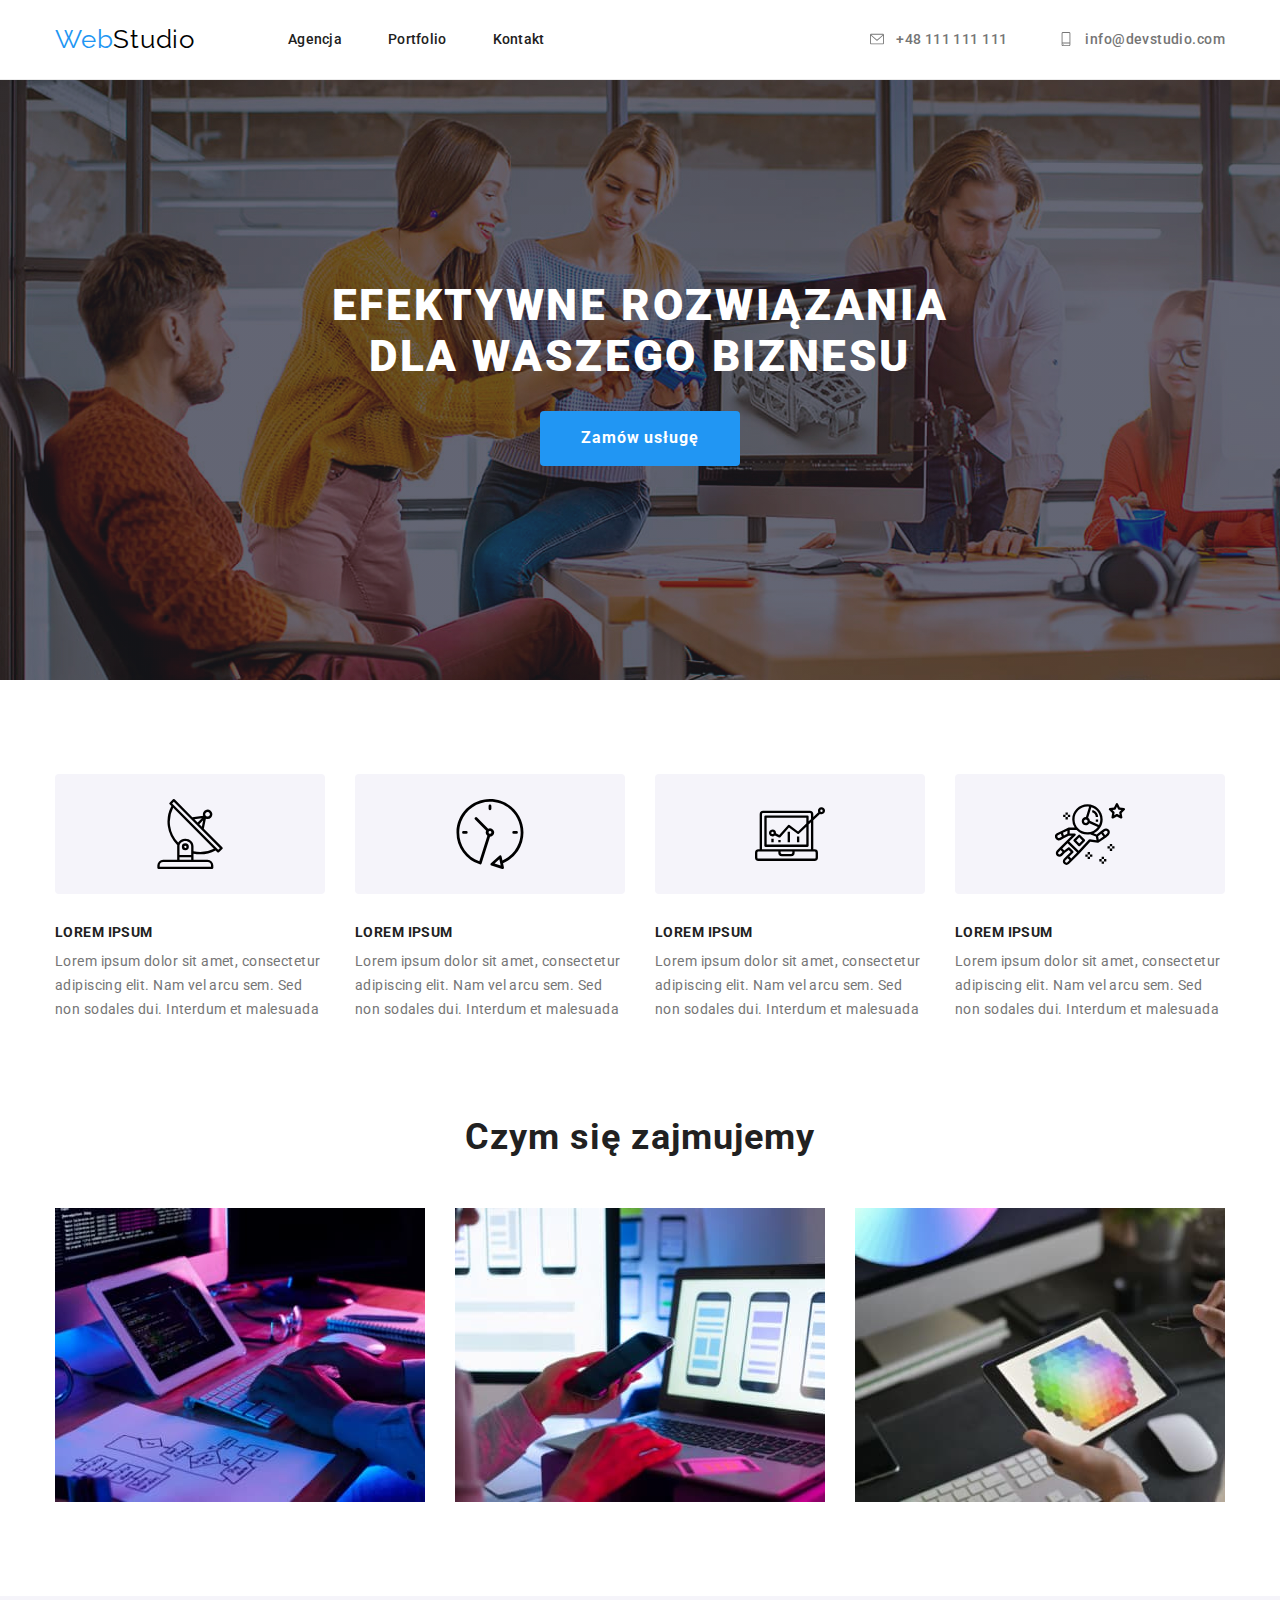
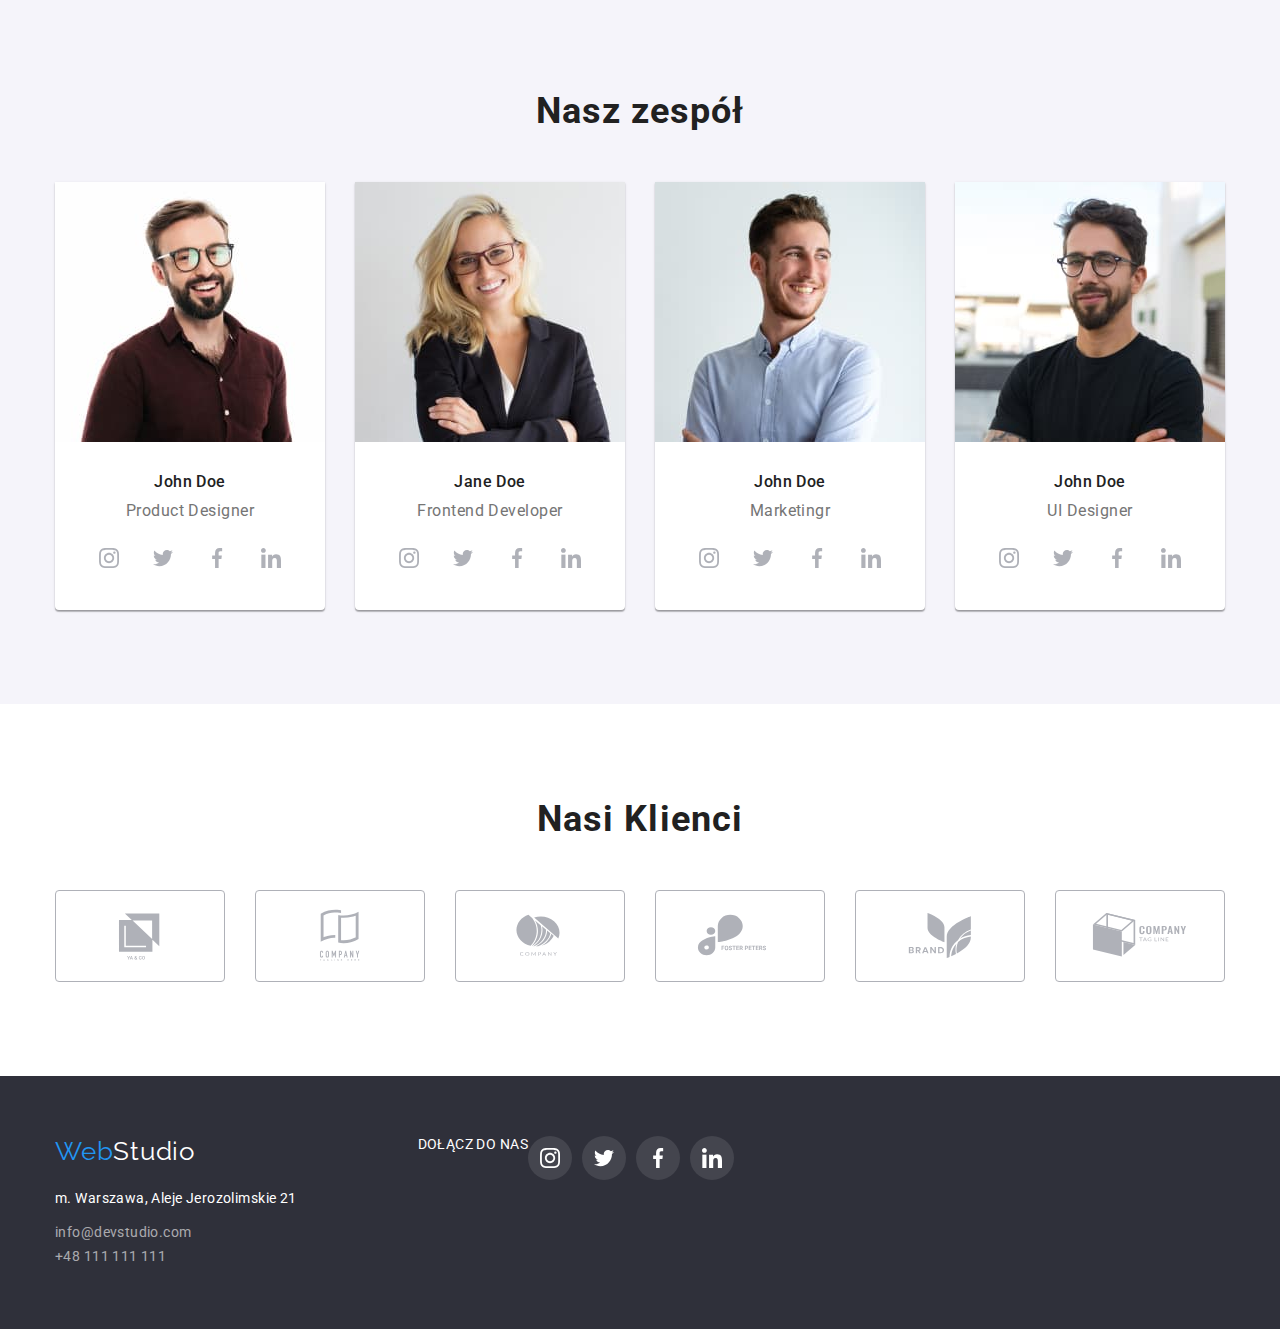
<file: index.html>
<!DOCTYPE html>
<html lang="pl">
  <head>
    <meta charset="UTF-8" />
    <meta http-equiv="X-UA-Compatible" content="IE=edge" />
    <meta name="viewport" content="width=device-width, initial-scale=1.0" />
    <title>WebStudio</title>
    <link
    rel="stylesheet"
    href="https://cdnjs.cloudflare.com/ajax/libs/modern-normalize/1.0.0/modern-normalize.min.css"
  />
    <link href="css/style.css" rel="stylesheet" />
    <link rel="preconnect" href="https://fonts.googleapis.com" />
    <link rel="preconnect" href="https://fonts.gstatic.com" crossorigin />
    <link
      href="https://fonts.googleapis.com/css2?family=Raleway:wght@700&family=Roboto:wght@400;500;700;900&display=swap"
      rel="stylesheet"/>
           <style>
      
      </style>
    
  </head>
  <body>
<header class="header">
  <div class="container row">
    
      
        <a class="company-name company-name-link link" href="index.html"><span class="web-color">Web</span>Studio
        </a>
      
      
        <nav class="header-navigation">
          <ul class="header-list">
            <li class="header-list-item">
              <a class="header-list-item-link link" href="index.html">Agencja</a>
            </li>
            <li class="header-list-item">
              <a class="header-list-item-link link" target="_blank" href="portfolio.html">Portfolio</a>
            </li>
            <li class="header-list-item">
              <a class="header-list-item-link link" href="#contact">Kontakt</a>
            </li>
          </ul>
        </nav>
      
   
        <ul class="contact-list section-right">
          <li class="contact-list-item">
            
              <a class="contact-list-item-link" href="tel:+48111111111"><svg class="header-icon">
                <use href="./images/icons.svg#icon-envelope"></use></svg>+48 111 111 111</a>
          </li>
                    <li class="contact-list-item">          
            <a class="contact-list-item-link link" href="mailto:info@devstudio.com"><svg class="header-icon header-icon-mail">
              <use href="./images/icons.svg#icon-smartphone"></use></svg>              
              info@devstudio.com</a>
          </li>
        </ul>
    
    
  </div>
    </header>
 <main>
  
  <section class="main-section">
    <div class="container">
        <h1 class="main-section-title">
          EFEKTYWNE ROZWIĄZANIA DLA WASZEGO BIZNESU
        </h1>
        <div class="first-page-button">
        <button class="main-section-btn link" type="button">Zamów usługę</button></div>
    </div>
  </section>
   
      <section class=" assets-section">
        <div class="container">
        <ul class="assets-section-list">
          <li class="assets-section-list-item">
            <div class="assets-section-box"><svg width="70px" height="70px">
              <use class="our-assets-icon" href="./images/icons.svg#icon-antenna-1" x="50%" y="50%"></use>
            </svg></div>
            <h2 class="assets-section-list-header">LOREM IPSUM</h2>
            <p class="assets-section-list-description">
              Lorem ipsum dolor sit amet, consectetur adipiscing elit. Nam vel
              arcu sem. Sed non sodales dui. Interdum et malesuada
            </p>
          </li>
          <li class="assets-section-list-item">
            <div class="assets-section-box"><svg width="70px" height="70px">
              <use class="our-assets-icon" href="./images/icons.svg#icon-clock-1" x="50%" y="50%"></use>
            </svg></div>
            <h2 class="assets-section-list-header">LOREM IPSUM</h2>
            <p class="assets-section-list-description">
              Lorem ipsum dolor sit amet, consectetur adipiscing elit. Nam vel
              arcu sem. Sed non sodales dui. Interdum et malesuada
            </p>
          </li>
          <li class="assets-section-list-item">
            <div class="assets-section-box"><svg width="70px" height="70px">
              <use class="our-assets-icon" href="./images/icons.svg#icon-diagram-1" x="50%" y="50%"></use>
            </svg></div>
            <h2 class="assets-section-list-header">LOREM IPSUM</h2>
            <p class="assets-section-list-description">
              Lorem ipsum dolor sit amet, consectetur adipiscing elit. Nam vel
              arcu sem. Sed non sodales dui. Interdum et malesuada
            </p>
          </li>
          <li class="assets-section-list-item">
            <div class="assets-section-box"><svg width="70px" height="70px">
              <use class="our-assets-icon" href="./images/icons.svg#icon-astronaut-1" x="50%" y="50%"></use>
            </svg></div>
            <h2 class="assets-section-list-header">LOREM IPSUM</h2>
            <p class="assets-section-list-description">
              Lorem ipsum dolor sit amet, consectetur adipiscing elit. Nam vel
              arcu sem. Sed non sodales dui. Interdum et malesuada
            </p>
          </li>
        </ul>
      </div>
      </section>

  
  <section class="service section">
    <div class="container">
        <h2 class="service-header">
          <a id="what-we-do"></a>Czym się zajmujemy
        </h2>
        <ul class="service-list">
          <li class="service-list-item">
            <img
              class="service-list-item-image"
              src="images/1.jpg"
              alt="code developing"
              width="370"
              height="294"/>
          </li>
          <li class="service-list-item">
            <img
              class="service-list-item-image"
              src="images/2.jpg"
              alt="layout developing"
              width="370"
              height="294"/>
          </li>
          <li class="service-list-item">
            <img
              class="service-list-item-image"
              src="images/3.jpg"
              alt="style developing"
              width="370"
              height="294"/>
          </li>
        </ul>
     </div>
  </section>
  <section class="our-team section">
    <div class="container">
      <h2 class="our-team-header">Nasz zespół</h2>
        <ul class="our-team-list">
          <li class="our-team-list-item">
              <img class="our-team-list-item-figure-img"
                src="images/4.jpg"
                alt="John Doe 1"
                width="270"
                height="260"/>
              <div class="our-team-list-item-figcaption">  
                <h3 class="worker-name">John Doe</h3>
                <p class="job-name">Product Designer</p>
                <ul class="our-team-social-links">
                  <li class="our-team-social-links-item">
                    <a class="social-icon-box" href="https://www.instagram.com/" target="_blank"><svg class="our-team-social-links-bg" width="20px" height="20px" >
                      <use class="our-team-social-links-icon" href="./images/icons.svg#icon-instagram" x="50%" y="50%"></use>
                    </svg></a>
                  </li>
                  <li class="our-team-social-links-item">
                    <a class="social-icon-box" href="https://https://twitter.com/" target="_blank"><svg class="our-team-social-links-bg" width="20px" height="20px" >
                      <use class="our-team-social-links-icon" href="./images/icons.svg#icon-twitter" x="50%" y="50%"></use>
                    </svg></a>
                  </li>
                  <li class="our-team-social-links-item">
                    <a class="social-icon-box" href="https:https://www.facebook.com/" target="_blank"><svg class="our-team-social-links-bg" width="20px" height="20px" >
                      <use class="our-team-social-links-icon" href="./images/icons.svg#icon-facebook" x="50%" y="50%"></use>
                    </svg></a>
                  </li>
                  <li class="our-team-social-links-item">
                    <a class="social-icon-box" href="https:https://linkedin.com/" target="_blank"><svg class="our-team-social-links-bg" width="20px" height="20px" >
                      <use class="our-team-social-links-icon" href="./images/icons.svg#icon-linkedin" x="50%" y="50%"></use>
                    </svg></a>
                  </li>
                </ul>
              </div> 
              </li>
                     
              <li class="our-team-list-item">
                <img class="our-team-list-item-figure-img"
                  src="images/5.jpg"
                  alt="John Doe 1"
                  width="270"
                  height="260"/>
                <div class="our-team-list-item-figcaption">  
                  <h3 class="worker-name">Jane Doe</h3>
                  <p class="job-name">Frontend Developer</p>
                  <ul class="our-team-social-links">
                    <li class="our-team-social-links-item">
                      <a class="social-icon-box" href="https://www.instagram.com/" target="_blank"><svg class="our-team-social-links-bg" width="20px" height="20px" >
                        <use class="our-team-social-links-icon" href="./images/icons.svg#icon-instagram" x="50%" y="50%"></use>
                      </svg></a>
                    </li>
                    <li class="our-team-social-links-item">
                      <a class="social-icon-box" href="https://https://twitter.com/" target="_blank"><svg class="our-team-social-links-bg" width="20px" height="20px" >
                        <use class="our-team-social-links-icon" href="./images/icons.svg#icon-twitter" x="50%" y="50%"></use>
                      </svg></a>
                    </li>
                    <li class="our-team-social-links-item">
                      <a class="social-icon-box" href="https:https://www.facebook.com/" target="_blank"><svg class="our-team-social-links-bg" width="20px" height="20px" >
                        <use class="our-team-social-links-icon" href="./images/icons.svg#icon-facebook" x="50%" y="50%"></use>
                      </svg></a>
                    </li>
                    <li class="our-team-social-links-item">
                      <a class="social-icon-box" href="https:https://linkedin.com/" target="_blank"><svg class="our-team-social-links-bg" width="20px" height="20px" >
                        <use class="our-team-social-links-icon" href="./images/icons.svg#icon-linkedin" x="50%" y="50%"></use>
                      </svg></a>
                    </li>
                  </ul>
                </div> 
                </li>
                <li class="our-team-list-item">
                  <img class="our-team-list-item-figure-img"
                    src="images/6.jpg"
                    alt="John Doe 1"
                    width="270"
                    height="260"/>
                  <div class="our-team-list-item-figcaption">  
                    <h3 class="worker-name">John Doe</h3>
                    <p class="job-name">Marketingr</p>
                    <ul class="our-team-social-links">
                      <li class="our-team-social-links-item">
                        <a class="social-icon-box" href="https://www.instagram.com/" target="_blank"><svg class="our-team-social-links-bg" width="20px" height="20px" >
                          <use class="our-team-social-links-icon" href="./images/icons.svg#icon-instagram" x="50%" y="50%"></use>
                        </svg></a>
                      </li>
                      <li class="our-team-social-links-item">
                        <a class="social-icon-box" href="https://https://twitter.com/" target="_blank"><svg class="our-team-social-links-bg" width="20px" height="20px" >
                          <use class="our-team-social-links-icon" href="./images/icons.svg#icon-twitter" x="50%" y="50%"></use>
                        </svg></a>
                      </li>
                      <li class="our-team-social-links-item">
                        <a class="social-icon-box" href="https:https://www.facebook.com/" target="_blank"><svg class="our-team-social-links-bg" width="20px" height="20px" >
                          <use class="our-team-social-links-icon" href="./images/icons.svg#icon-facebook" x="50%" y="50%"></use>
                        </svg></a>
                      </li>
                      <li class="our-team-social-links-item">
                        <a class="social-icon-box" href="https:https://linkedin.com/" target="_blank"><svg class="our-team-social-links-bg" width="20px" height="20px" >
                          <use class="our-team-social-links-icon" href="./images/icons.svg#icon-linkedin" x="50%" y="50%"></use>
                        </svg></a>
                      </li>
                    </ul>
                  </div> 
                  </li>
                  <li class="our-team-list-item">
                    <img class="our-team-list-item-figure-img"
                      src="images/7.jpg"
                      alt="John Doe 1"
                      width="270"
                      height="260"/>
                    <div class="our-team-list-item-figcaption">  
                      <h3 class="worker-name">John Doe</h3>
                      <p class="job-name">UI Designer</p>
                      <ul class="our-team-social-links">
                        <li class="our-team-social-links-item">
                          <a class="social-icon-box" href="https://www.instagram.com/" target="_blank"><svg class="our-team-social-links-bg" width="20px" height="20px" >
                            <use class="our-team-social-links-icon" href="./images/icons.svg#icon-instagram" x="50%" y="50%"></use>
                          </svg></a>
                        </li>
                        <li class="our-team-social-links-item">
                          <a class="social-icon-box" href="https://https://twitter.com/" target="_blank"><svg class="our-team-social-links-bg" width="20px" height="20px" >
                            <use class="our-team-social-links-icon" href="./images/icons.svg#icon-twitter" x="50%" y="50%"></use>
                          </svg></a>
                        </li>
                        <li class="our-team-social-links-item">
                          <a class="social-icon-box" href="https:https://www.facebook.com/" target="_blank"><svg class="our-team-social-links-bg" width="20px" height="20px" >
                            <use class="our-team-social-links-icon" href="./images/icons.svg#icon-facebook" x="50%" y="50%"></use>
                          </svg></a>
                        </li>
                        <li class="our-team-social-links-item">
                          <a class="social-icon-box" href="https:https://linkedin.com/" target="_blank"><svg class="our-team-social-links-bg" width="20px" height="20px" >
                            <use class="our-team-social-links-icon" href="./images/icons.svg#icon-linkedin" x="50%" y="50%"></use>
                          </svg></a>
                        </li> 
                      </ul>                 
                    </div> 
                  </li>
        </ul>
    </div>
  </section>
  <section class="our-customers">
    <div class="container">
      <h2 class="our-customers-header">Nasi Klienci</h2>
        <ul class="customers-list">
          <li class="customers-list-item">
            <a class="customers-list-item-link" href="/" target="_blank">
              <svg class="customers-list-item-bg" width="106px" height="60px">
                <use class="customers-list-item-icon" href="./images/icons.svg#icon-icon-logo" x="50%" y="50%"></use>
              </svg>
            </a>
          </li>
          <li class="customers-list-item">
            <a class="customers-list-item-link" href="/" target="_blank">
              <svg class="customers-list-item-bg" width="106px" height="60px">
                 <use class="customers-list-item-icon" href="./images/icons.svg#icon-icon-logo-1" x="50%" y="50%"></use>
              </svg>
            </a>
          </li>
             <li class="customers-list-item">
                <a class="customers-list-item-link" href="/" target="_blank">
                  <svg class="customers-list-item-bg" width="106px" height="60px">
                    <use class="customers-list-item-icon" href="./images/icons.svg#icon-icon-logo-2" x="50%" y="50%"></use>
                  </svg>
                </a>
              </li>
              <li class="customers-list-item">
                <a class="customers-list-item-link" href="/" target="_blank">
                  <svg class="customers-list-item-bg" width="106px" height="60px">
                    <use class="customers-list-item-icon" href="./images/icons.svg#icon-icon-logo-3" x="50%" y="50%"></use>
                  </svg>
                 </a>
              </li>
                <li class="customers-list-item">
                  <a class="customers-list-item-link" href="/" target="_blank">
                    <svg class="customers-list-item-bg" width="106px" height="60px">
                      <use class="customers-list-item-icon" href="./images/icons.svg#icon-icon-logo-4" x="50%" y="50%"></use>
                    </svg>
                  </a>
                </li>
                  <li class="customers-list-item">
                    <a class="customers-list-item-link" href="/" target="_blank">
                      <svg class="customers-list-item-bg" width="106px" height="60px">
                        <use class="customers-list-item-icon" href="./images/icons.svg#icon-icon-logo-5" x="50%" y="50%"></use>
                      </svg>
                    </a>
                  </li>
         </ul>
    </div>
  </section>
    </main>
  <footer class="footer-section">
    <div class="container footer">
              <div class="left-side-footer">
                    <a class="company-name company-name-link link" href="index.html"><span class="web-color">Web</span><span class="footer-studio">Studio</span></a>
            <address class="footer-section-address" id="contact">
              <p class="footer-section-address-description">m. Warszawa, Aleje Jerozolimskie 21</p>
              <p><a class="footer-section-address-mail link" href="mailto:info@devstudio.com">info@devstudio.com<a></p>
              <p><a class="footer-section-address-phone" href="tel:+48111111111">+48 111 111 111</a></p>
            </address>
       </div>
       <div class="join-us">
        <p class="join-us-header">DOŁĄCZ DO NAS</p>
          <ul class="join-us-list">
            <li class="join-us-list-item">
              <a class="join-us-social-links footer-social-icon-box" href="https://www.instagram.com/" target="_blank"><svg class="join-us-list-item-bg" width="20px" height="20px">
                <use class="join-us-list-item-icon" href="./images/icons.svg#icon-instagram" x="50%" y="50%"></use></svg>
              </a>
            </li>
            <li class="join-us-list-item">
              <a class="join-us-social-links footer-social-icon-box" href="https://www.instagram.com/" target="_blank"><svg class="join-us-list-item-bg" width="20px" height="20px">
                <use class="join-us-list-item-icon" href="./images/icons.svg#icon-twitter" x="50%" y="50%"></use></svg></a>
            </li>
            <li class="join-us-list-item">
              <a class="join-us-social-links footer-social-icon-box" href="https://www.instagram.com/" target="_blank"><svg class="join-us-list-item-bg" width="20px" height="20px">
                  <use class="join-us-list-item-icon" href="./images/icons.svg#icon-facebook" x="50%" y="50%"></use></svg>
                </a>
            </li>
            <li class="join-us-list-item">
              <a class="join-us-social-links footer-social-icon-box" href="https://www.instagram.com/" target="_blank"><svg class="join-us-list-item-bg" width="20px" height="20px">
                <use class="join-us-list-item-icon" href="./images/icons.svg#icon-linkedin" x="50%" y="50%"></use></svg>
              </a>
            </li>
          </ul>
      </div>
    
    </div>
  </footer>
  </body>
</html>
</file>
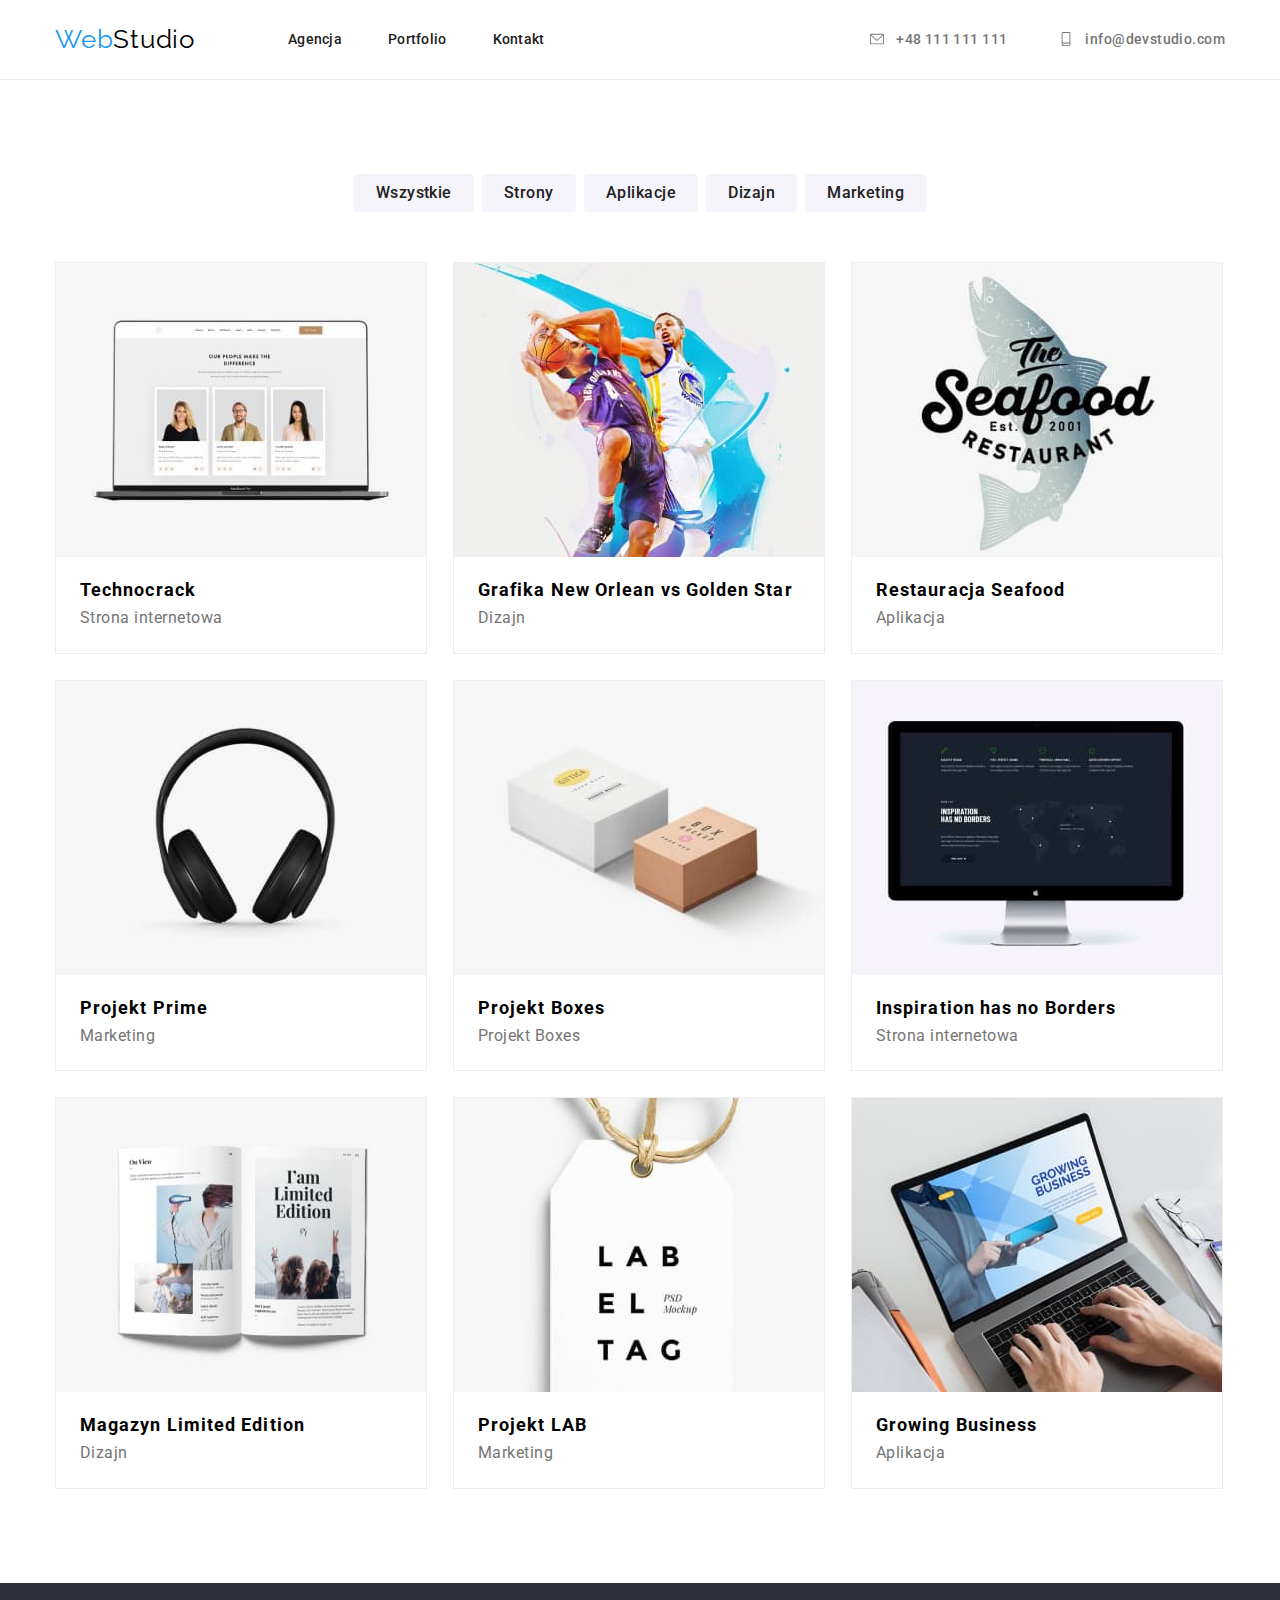
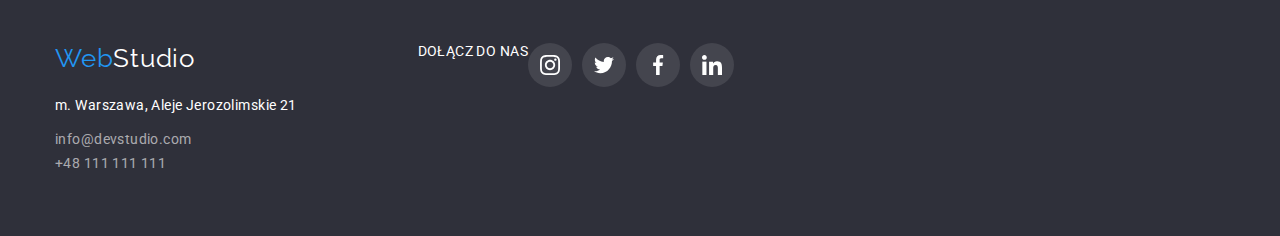
<file: portfolio.html>
<!DOCTYPE html>
<html lang="en">
   <head>
      <meta charset="UTF-8" />
      <meta http-equiv="X-UA-Compatible" content="IE=edge" />
      <meta name="viewport" content="width=device-width, initial-scale=1.0" />
      <link rel="stylesheet" href="https://cdnjs.cloudflare.com/ajax/libs/modern-normalize/1.0.0/modern-normalize.min.css"/>
      <title>Portfolio</title>
      <link href="css/style.css" rel="stylesheet" />
      <link rel="preconnect" href="https://fonts.googleapis.com" />
      <link rel="preconnect" href="https://fonts.gstatic.com" crossorigin />
      <link
        href="https://fonts.googleapis.com/css2?family=Raleway:wght@700&family=Roboto:wght@400;500;700;900&display=swap"
        rel="stylesheet"/>
       
    </head>
  <body>
 
    <header class="header">
      <div class="container row">
        
          
            <a class="company-name company-name-link link" href="index.html"><span class="web-color">Web</span>Studio
            </a>
          
          
            <nav class="header-navigation">
              <ul class="header-list">
                <li class="header-list-item">
                  <a class="header-list-item-link link" href="index.html">Agencja</a>
                </li>
                <li class="header-list-item">
                  <a class="header-list-item-link link" target="_blank" href="portfolio.html">Portfolio</a>
                </li>
                <li class="header-list-item">
                  <a class="header-list-item-link link" href="#contact">Kontakt</a>
                </li>
              </ul>
            </nav>
          
       
            <ul class="contact-list section-right">
              <li class="contact-list-item">
                
                  <a class="contact-list-item-link" href="tel:+48111111111"><svg class="header-icon">
                    <use href="./images/icons.svg#icon-envelope"></use></svg>+48 111 111 111</a>
              </li>
                        <li class="contact-list-item">          
                <a class="contact-list-item-link link" href="mailto:info@devstudio.com"><svg class="header-icon header-icon-mail">
                  <use href="./images/icons.svg#icon-smartphone"></use></svg>              
                  info@devstudio.com</a>
              </li>
            </ul>
        
        
      </div>
        </header>
    <main>
      <section class="section category-menu">
        <div class="container">
        <ul class=" menu">
          <li class="button-list"><button class="active-btn link button" type="button">Wszystkie</button></li>
          <li class="button-list"><button class="active-btn link button" type="button">Strony</button></li>
          <li class="button-list"><button class="active-btn link button" type="button">Aplikacje</button></li>
          <li class="button-list"><button class="active-btn link button" type="button">Dizajn</button></li>
          <li class="button-list"><button class="active-btn link button" type="button">Marketing</button></li>
        </ul>
      </div>
      </section>
      <section class="categories section ">
        <div class="container">
        <ul class="categories-list">
          <li class="categories-list-item">
            
            
              <a class="categories-list-item-link" href="/">
              <img class="categories-list-item-figure-img"
                src="images/technocrack.jpg"
                alt="Laptop"
                width="370"
                height="294"/>
              <div class="categories-list-item-div">
                <p class="category-name">Technocrack</p>
                <p class="category-description">Strona internetowa</p>
              </div>
            </a>
          
          
          </li>
          <li class="categories-list-item">
            
           
              <a class="categories-list-item-link" href="/">
              <img class="categories-list-item-figure-img"
                src="images/basketball.jpg"
                alt="basketball"
                width="370"
                height="294"/>
              <div class="categories-list-item-div">
                <p class="category-name">Grafika New Orlean vs Golden Star</p>
                <p class="category-description">Dizajn</p>
              </div>
           
            </a>
          </li>
          <li class="categories-list-item">
            
            
              <a class="categories-list-item-link" href="/">
              <img class="categories-list-item-figure-img"
                src="images/restaurant.jpg"
                alt="restaurant"
                width="370"
                height="294"/>
              <div class="categories-list-item-div">
                <p class="category-name">Restauracja Seafood</p>
                <p class="category-description">Aplikacja</p>
              </div>
            </a>
         
            
          </li>
          <li class="categories-list-item">
           
          
              <a class="categories-list-item-link" href="/">
              <img class="categories-list-item-figure-img"
                src="images/headphones.jpg"
                alt="headphones"
                width="370"
                height="294"/>
              <div class="categories-list-item-div">
                <p class="category-name">Projekt Prime</p>
                <p class="category-description">Marketing</p>
              </div>
            </a>
           
           
          </li>
          <li class="categories-list-item">
            
      
              <a class="categories-list-item-link" href="/">
              <img class="categories-list-item-figure-img"
                src="images/boxes.jpg"
                alt="boxes"
                width="370"
                height="294"/>
              <div class="categories-list-item-div">
                <p class="category-name">Projekt Boxes</p>
                <p class="category-description">Projekt Boxes</p>
              </div>
            </a>
          
            
          </li>
          <li class="categories-list-item">
            
           
              <a class="categories-list-item-link" href="/">
              <img class="categories-list-item-figure-img"
                src="images/inspiration.jpg"
                alt="inspiration"
                width="370"
                height="294"/>
              <div class="categories-list-item-div">
                <p class="category-name">Inspiration has no Borders</p>
                <p class="category-description">Strona internetowa</p>
              </div>
            </a>
         
            
          </li>
          <li class="categories-list-item">
            
            
              <a class="categories-list-item-link" href="/">
              <img class="categories-list-item-figure-img"
                src="images/magazine.jpg"
                alt="magazine"
                width="370"
                height="294"/>
              <div class="categories-list-item-div">
                <p class="category-name">Magazyn Limited Edition</p>
                <p class="category-description">Dizajn</p>
              </div>
            </a>
     
            
          </li>
          <li class="categories-list-item">
            
        
              <a class="categories-list-item-link" href="/">
              <img class="categories-list-item-figure-img"
                src="images/projectlab.jpg"
                alt="projectlab"
                width="370"
                height="294"/>
              <div class="categories-list-item-div">
                <p class="category-name">Projekt LAB</p>
                <p class="category-description">Marketing</p>
              </div>
            </a>
         
            
          </li>
          <li class="categories-list-item">
            
           
              <a class="categories-list-item-link" href="/">
              <img class="categories-list-item-figure-img"
                src="images/business.jpg"
                alt="business"
                width="370"
                height="294"/>
              <div class="categories-list-item-div">
                <p class="category-name">Growing Business</p>
                <p class="category-description">Aplikacja</p>
              </div>
            </a>
           
            
           </li>
        </ul>
      </section>
    </main>   
    <footer class="footer-section">
      <div class="container footer">
                <div class="left-side-footer">
                      <a class="company-name company-name-link link" href="index.html"><span class="web-color">Web</span><span class="footer-studio">Studio</span></a>
              <address class="footer-section-address" id="contact">
                <p class="footer-section-address-description">m. Warszawa, Aleje Jerozolimskie 21</p>
                <p><a class="footer-section-address-mail link" href="mailto:info@devstudio.com">info@devstudio.com<a></p>
                <p><a class="footer-section-address-phone" href="tel:+48111111111">+48 111 111 111</a></p>
              </address>
         </div>
         <div class="join-us">
          <p class="join-us-header">DOŁĄCZ DO NAS</p>
            <ul class="join-us-list">
              <li class="join-us-list-item">
                <a class="join-us-social-links footer-social-icon-box" href="https://www.instagram.com/" target="_blank"><svg class="join-us-list-item-bg" width="20px" height="20px">
                  <use class="join-us-list-item-icon" href="./images/icons.svg#icon-instagram" x="50%" y="50%"></use></svg>
                </a>
              </li>
              <li class="join-us-list-item">
                <a class="join-us-social-links footer-social-icon-box" href="https://www.instagram.com/" target="_blank"><svg class="join-us-list-item-bg" width="20px" height="20px">
                  <use class="join-us-list-item-icon" href="./images/icons.svg#icon-twitter" x="50%" y="50%"></use></svg></a>
              </li>
              <li class="join-us-list-item">
                <a class="join-us-social-links footer-social-icon-box" href="https://www.instagram.com/" target="_blank"><svg class="join-us-list-item-bg" width="20px" height="20px">
                    <use class="join-us-list-item-icon" href="./images/icons.svg#icon-facebook" x="50%" y="50%"></use></svg>
                  </a>
              </li>
              <li class="join-us-list-item">
                <a class="join-us-social-links footer-social-icon-box" href="https://www.instagram.com/" target="_blank"><svg class="join-us-list-item-bg" width="20px" height="20px">
                  <use class="join-us-list-item-icon" href="./images/icons.svg#icon-linkedin" x="50%" y="50%"></use></svg>
                </a>
              </li>
            </ul>
        </div>
      
      </div>
    </footer>
  </body>
</html>
</file>
<file: css/style.css>
:root {
  --active-color: #2196f3;
  --second-background: #2f303a;
  --third-background: #f5f4fa;
  --main-font-color: #757575;
  --second-font-color: #212121;
  --button-background: #f5f4fa;
}
body {
  font-family: "Roboto", sans-serif, "Raleway", sans-serif;
  color: var(--second-font-color);
  box-sizing: border-box;
font-size:14px;
letter-spacing: 0.3em;
}
li {
  list-style: none;
}

h1,
h2,
h3,
h4,
h5,
h6,
p {
  margin: 0;
}
img {
  display: block;
  /* max-width: 100%; */
  height: auto;
}
ul,
ol {
  list-style: none;
  padding-left: 0;
  margin: 0;
}
a {
  text-decoration: none;
}
address {
  font-style: normal;
}
button {
  display: block;
  cursor: pointer;
  border: none;
  border-radius: 4px;
}
.section {
  padding-top: 94px;
  padding-bottom: 94px;
}

.container {
  width: 1200px;
  margin: 0 auto;
  padding: 0 15px;
}

/* ====== SAME COMPONENTS ====== */

.web-color {
  color: var(--active-color);
}
.company-name {
  font-family: "Raleway", sans-serif;
  font-weight: 700px;
  font-size: 26px;
  line-height: 1.192;
  color: #000000;
  letter-spacing: 0.03em;
}
.company-name-link {
  text-decoration: none;
}
.link {
  cursor: pointer;
}
.container {
  width: 1200px;

}
.logo {
  width: 145px;
  height: 31px;
}
.section {
  padding: 94px 15px;
}
/* ====== END SAME COMPONENTS ====== */

/* ====== HEADER ====== */
.header {
  display: flex;
  align-items: center;
  height: 80px;
  border-bottom: 1px solid #ececec;
}

.row{
    display: flex;
  align-items:center;
}

.logo{
  display: flex;
  align-items:center
}

.header-list-item {
  text-decoration: none;
  font-weight: 500;
  font-size: 14px;
  line-height: 1.143;
  letter-spacing: 0.02em;

}

.header-list{
  display: flex;
  gap: 46px ;
}

.header-list-item-link {
  color: var(--second-font-color);
  text-decoration: none;
}
.header-list-item-link:hover,
.header-list-item-link:focus {
  color: var(--active-color);
}

.header-navigation{
  margin-left: 93px;
}

.section-right{
   margin-left:auto;
   display: flex;
   gap: 50px;
}
.contact-list-item {
  display: inline-block;
  text-decoration: none;
  font-weight: 500;
  font-size: 14px;
  line-height: 1.143;
  color: var(--main-font-color);
  letter-spacing: .03em;
  justify-content: space-between;

 
  
}
.contact-list-item-link {
  color: var(--main-font-color);
  text-decoration: none;
  display:flex;
  gap:10px;
  align-items: center;
}
.contact-list-item-link:hover,
.contact-list-item-link:focus {
  color: var(--active-color);
}



.header-icon{
  fill: currentColor;
}

.header-icon-mail:hover,
.header-icon-mail:focus{
  fill: var(--active-color);
 }
 .header-icon{
  width: 18px;
  height: 14px;
  
 }


/* ====== END HEADER ====== */

/* ====== MAIN SECTION ====== */

.main-section {
  background-color: var(--second-background);
  background-image: linear-gradient(90deg, rgba(47, 48, 58, 0.4) 0%, rgba(47, 48, 58, 0.4) 0%), url('../images/header-background-image.jpg');
  background-size: cover;
  background-repeat: no-repeat;
  height: 600px;
  max-width: 1600px;
  margin:0 auto;
  padding:200px 0;
}
.main-section-title {
  color: #ffffff;
  width: 696px;
  text-align: center;
  margin: 0 auto;
  letter-spacing: 0.06em;
  font-size: 44px;
  font-weight: 900;
  margin-bottom: 30px;
}
.main-section-btn{
  background-color: var(--active-color);
  border: none;
  display: flex;
  justify-content: center;

  
}
.first-page-button .link {
  display: flex;
  color: #ffffff;
  background-color: var(--active-color);
  font-weight: 700;
  border: none;
  letter-spacing: 0.06em;
  font-size: 16px;;
  border-radius: 4px;
   min-width: 200px;
  align-items: center;
  padding: 18px 41px;
align-items: center;
text-align: center;
margin:0 auto
}
/* ====== END MAIN SECTION ====== */

/* ====== ASSETS SECTION ====== */
.assets-section{
  padding: 94px 0px;
}

.assets-section-list {
   display: flex;
   gap:30px;
  
 }

 .assets-section-box{
  background-color: #F5F4FA;
  border-radius: 4px;
  height:120px;
  width:270px;
  display: flex;
  justify-content: center;
  align-items: center;
  position: relative;

 }
 .our-assets-icon{
  position: absolute;
  top: 50%;
  left: 50%;
  transform: translate(-50%, -50%);
 }

.assets-section-list-header {
  font-size: 14px;
  line-height: 1.143;
  letter-spacing: 0.03em;
  margin-top:30px;
  margin-bottom:10px;
  font-weight: 700;
  font-family: 'Roboto';
  color: #212121;
 
}
.assets-section-list-description {
  font-size: 14px;
  line-height: 1.714;
  letter-spacing: .03em;
  color: var(--main-font-color);
  display: flex;
  font-weight: 400;
  font-family: "Roboto";
}
.assets-section-list-item {
    justify-content: space-between;
  flex-direction: column;
}

/* .our-assets-bg{

   } */



/* ====== END ASSETS SECTION ====== */

/* ====== SERVICE SECTION ====== */

.service-header {
  font-weight: 700;
  font-size: 36px;
  line-height: 1.167;
  text-align: center;
  padding-bottom: 50px;
  letter-spacing: 0.03em;
  color: #212121;
}

.service-list {
  display: flex;
  justify-content: space-between;
  padding-inline-start: 0px;
}
.service{
  padding-top: 0px;
}
/* ====== END SERVICE SECTION ====== */

/* ====== TEAM SECTION ====== */
.our-team {
  background-color: var(--third-background);
  padding: 94px 0px;
}
.our-team-list {
  display: flex;
  gap: 30px;
}
.our-team-header {
  font-size: 36px;
  line-height: 1.167;
  text-align: center;
  margin-bottom: 50px;
  font-family:"Roboto";
  letter-spacing: 0.03em;
  color: #212121;
  font-weight: 700;
}
.worker-name {
  font-family:"Roboto";
  font-weight: 500;
  font-size: 16px;
  line-height: 1.188;
  color: #212121;
  letter-spacing: 0.03em;

}
.job-name {
  font-family:"roboto";
  font-weight: 400;
  font-size: 16px;
  line-height: 1.188;
  color: var(--main-font-color);
  margin-top: 10px;
  letter-spacing: 0.03em;
}
.our-team-list-item {
  background-color: var(--third-background);
  box-shadow: 0px 1px 3px rgba(0, 0, 0, 0.12), 0px 1px 1px rgba(0, 0, 0, 0.14), 0px 2px 1px rgba(0, 0, 0, 0.2);
  border-radius: 0px 0px 4px 4px;
  background-color: #ffffff;
  margin: 0 auto;
}

.our-team-list-item:hover,
.our-team-list-item:focus{
  box-shadow: 0px 1px 3px rgba(0, 0, 0, 0.25), 0px 1px 1px rgba(0, 0, 0, 0.25), 0px 2px 1px rgba(0, 0, 0, 0.25);
  border-radius: 0px 0px 4px 4px;  
}

.our-team-list-item-figcaption {
  text-align: center;
  padding: 30px 0px;

}
.our-team-social-links{
  display:flex;
  justify-content:center;
  gap:10px;
  margin-top:16px;
}

.social-icon-box{
  display: flex;
  align-items: center;
  justify-content: center;
  width: 44px;
  height: 44px;
  border-radius: 50%;
  position: relative;
  color:#AFB1B8
}
.our-team-social-links-bg{
  fill: currentColor;
}

.social-icon-box:hover,
.social-icon-box:focus{
  background-color: var(--active-color);
  color:#fff
}


.our-team-social-links-bg:hover, 
.our-team-social-links-bg:focus{
  fill:#ffffff
}
 .our-team-social-links-icon{
  position: absolute;
  top: 50%;
  left: 50%;
  transform: translate(-50%, -50%);
 }
/* ====== END TEAM SECTION ====== */

/* ====== CUSTOMERS SECTION ====== */
.our-customers{

padding: 94px 0px;

}

.customers-list{
  display: flex;
  gap: 30px;
 }

.customers-list-item-link{
  border: 1px solid currentColor;
  border-radius: 4px ;
  color:#AFB1B8 ;
  width: 170px;
  height: 92px;
  display: flex;
  justify-content: center;
  align-items: center;
}
.customers-list-item-bg{
fill:currentColor;
}

.customers-list-item-link:hover,
 .customers-list-item-link:focus{
  border: 1px solid var(--active-color);
  color: var(--active-color);
}

.our-customers-header{
font-size: 36px;
line-height: 1.167;
text-align: center;
font-family:"Roboto";
letter-spacing: 0.03em;
color: #212121;
font-weight: 700;
margin-bottom: 50px;
}

.customers-list-item-icon{
  position: absolute;
  top: 50%;
  left: 50%;
  transform: translate(-50%, -50%);
  display:flex
}

/* ====== END CUSTOMERS SECTION ====== */

/* ====== FOOTER SECTION ====== */

.footer-studio {
  color: #ffffff;
}
.footer {

  display: flex;
  gap:70px;
}
.footer-section {
  background-color: var(--second-background);
  padding: 60px 0px;
}
.left-side-footer{
  min-width: 25%;
}

.company-name-link{
display: flex;
}

.footer-section-address-description {
  font-style: normal;
  font-size: 14px;
  line-height: 1.714;
  letter-spacing: .03em;
  color: #ffffff;
  padding-top: 20px;
  padding-bottom: 10px;

}
.footer-section-address-phone{
  margin-left: 0%;
  padding-left: 0%;
}

.footer-section-address-mail,
.footer-section-address-phone {
  font-weight: 400;
  text-decoration: none;
  color: rgba(255, 255, 255, 0.6);
  font-style: normal;
  font-size: 14px;
  line-height: 1.714;
  letter-spacing: .03em;
  background-color: var(--second-background);

}
.footer-section-address-mail:hover,
.footer-section-address-mail:focus {
  color: var(--active-color);
}

.footer-section-address-phone:hover,
.footer-section-address-phone:focus{
  color: var(--active-color);
}


.join-us{
  display:flex;
  flex-direction: row;
}

.join-us-header{
  display: flex;
  flex-direction: row;
  font-size: 14px;
  line-height: 1.167;
  text-align: center;
  margin-bottom: 20px;
  letter-spacing: 0.03em;
  color:#ffffff;
  max-width: 75%;
  }

  .join-us-list{
    display: flex;
    justify-content:flex-start;
  }
  .join-us-list-item{
    display:flex;
    justify-content:flex-start;
    margin-right: 10px;
  }
    
  .footer-social-icon-box:hover,
  .footer-social-icon-box:focus{
  background-color: var(--active-color)
  }
  
  .join-us-list-item-icon{
    fill: #ffffff;
    position: absolute;
    top: 50%;
    left: 50%;
    transform: translate(-50%, -50%);
  }
   .join-us-social-links{
    display:flex;
    justify-content:center;
    align-items: center;
    padding-inline-start:0px;
    padding-bottom: 20px;
    flex-direction: column;  
  }

  .footer-social-icon-box{
    display: flex;
    align-items: center;
    justify-content: center;
    width: 44px;
    height: 44px;
    border-radius: 50%;
    position: relative;
    border-radius: 50% ;
    background-color:rgba(255, 255, 255, 0.1);
    display: flex;
    justify-content: space-evenly;
     }
.join-us-list-item-bg{
     position: absolute;
     top: 50%;
     left: 50%;
     transform: translate(-50%, -50%);
    }
/* ====== END FOOTER SECTION ====== */

/* =============== PORTFOLIO PAGE =============== */

/* ====== MENU SECTION ====== */
.menu {
  display: flex;
  padding-inline-start: 0px;
  justify-content: center;
  gap: 8px;
  
}
.button-list {
  margin: 0;
  justify-content: center;
  align-items: center;
}

.button {
  background-color: var(--button-background);
  font-size: 16px;
  line-height: 1.625;
  font-weight: 500;
  color: var(--second-font-color);
  letter-spacing: .03em;
  border: none;
  border-radius: 4px;
  padding: 6px 22px;
  font-family: "Roboto";
  
}
.active-btn:hover,
.active-btn:focus {
  background-color: var(--active-color);
  color: #ffffff;
  box-shadow: 0px 3px 1px rgba(0, 0, 0, 0.1), 0px 1px 2px rgba(0, 0, 0, 0.08), 0px 2px 2px rgba(0, 0, 0, 0.12);
}
/* ====== END MENU SECTION ====== */

/* ====== CATEGORIES SECTION ====== */
.categories-list {
  display: flex;
  flex-wrap: wrap;
  padding-inline-start: 0px;
  gap:26px;
  max-width: 100%;
  flex-basis: calc((100% - 2*30px) / 3)

 }

.categories {
  padding-top: 50px;
}
.category-menu{
  padding-bottom: 0%;
}
.categories-list-item-div{
  margin: 20px 24px 20px 24px;
}
/* .categories-list {
 */
/* .categories-list-item-figure{
  border: 1px solid #EEEEEE;
  display: flex;
  flex-direction: column;
  margin:0px;
}
   */
 

.categories-list-item-link{
  display: flex;
  flex-direction: column;
  border: 1px solid #EEEEEE;
  display: flex;
  flex-direction: column;
  margin:0px;
}

.categories-list-item {
  display: flex;
 
}

.categories-list-item-link:hover,
.categories-list-item-link:focus{
  box-shadow: 0px 1px 1px rgba(0, 0, 0, 0.12), 0px 4px 4px rgba(0, 0, 0, 0.06), 1px 4px 6px rgba(0, 0, 0, 0.16);
}
.categories-list-item-figcaption {
  text-align: start;
  padding: 20px;
}
.category-name {
  font-weight: 700;
  font-size: 18px;
  line-height: 1.444;
  letter-spacing: .06em;
  color: #000000;
  font-family: 'Roboto';
}
.category-description {
  font-size: 16px;
  line-height: 1.85;
  color: #757575;
  letter-spacing: 0.03em;
  font-family: 'Roboto';
  font-weight: 400;
}

/* ====== END CATEGORIES SECTION ====== */
</file>
